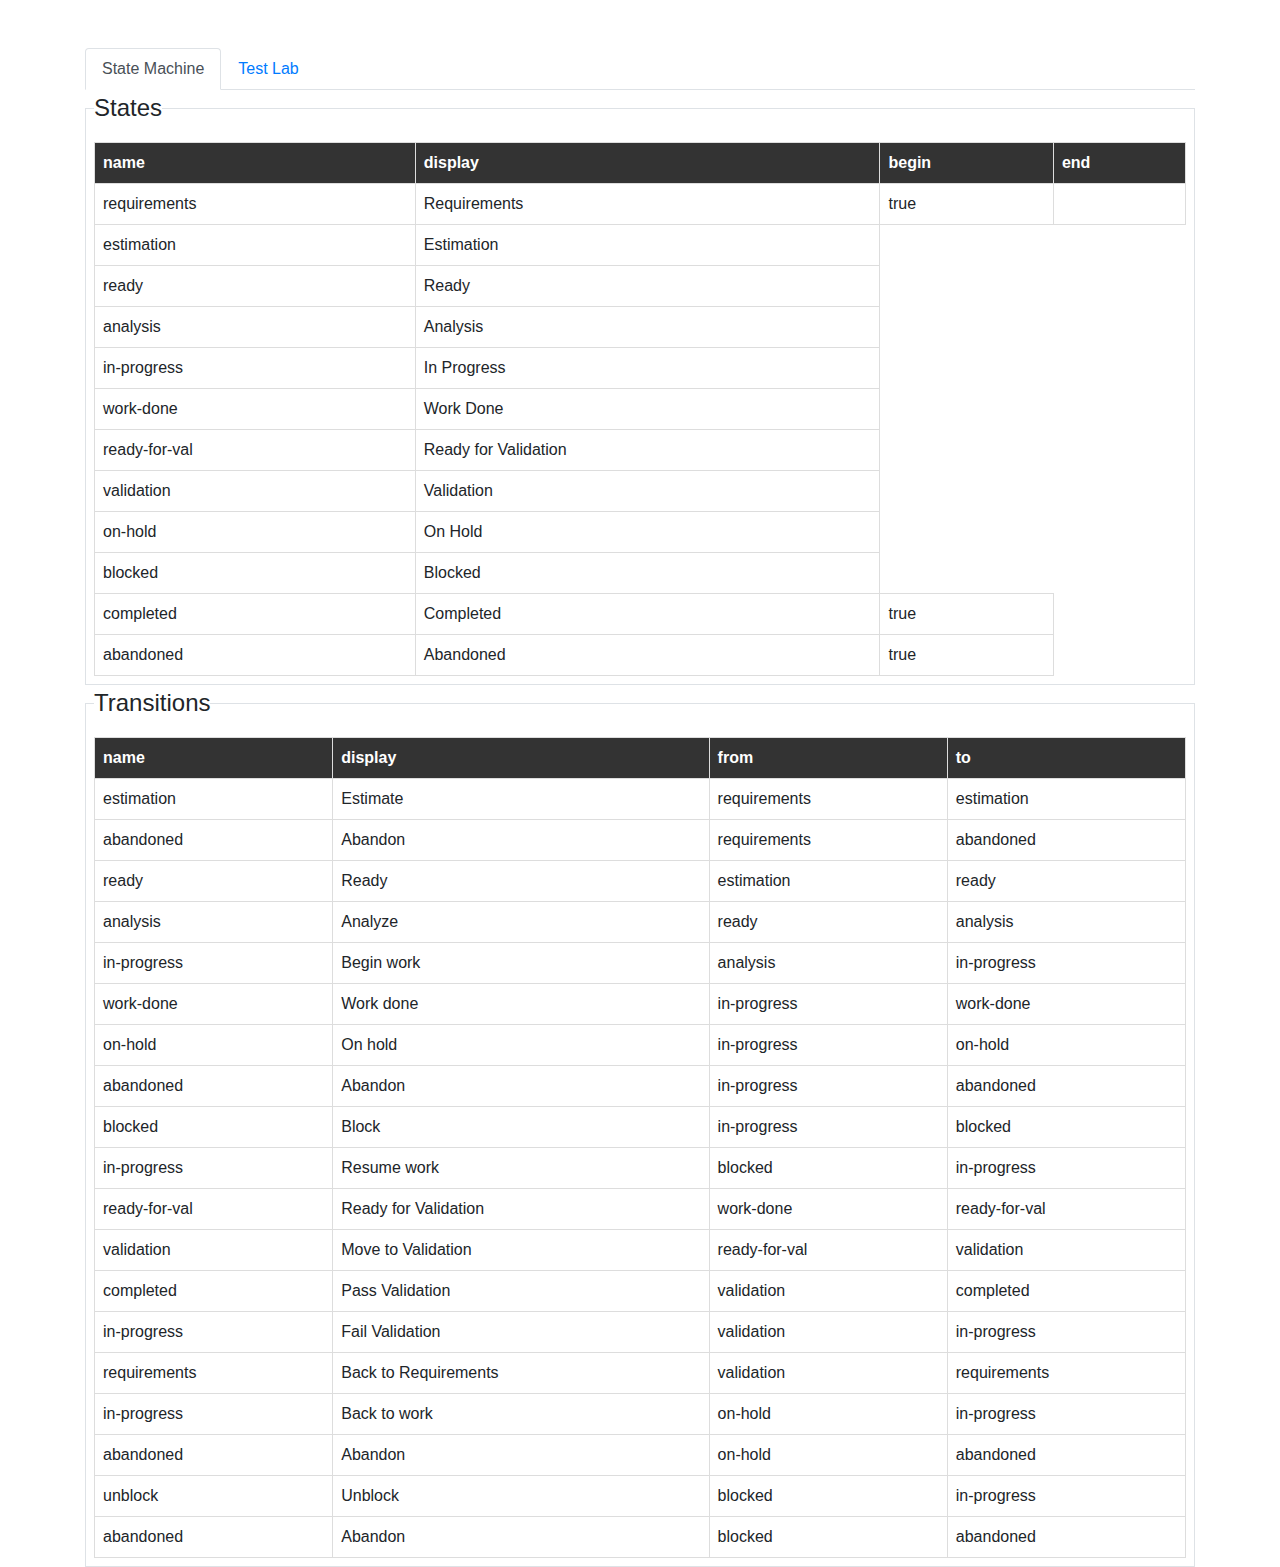
<file: fsm/index.html>
<!DOCTYPE html>
<html lang="en">
<head>
    <meta charset="UTF-8">
    <meta name="viewport" content="width=device-width, initial-scale=1.0">
    <title>State Machine Demo</title>
    <!-- Include Bootstrap CSS -->
    <link rel="stylesheet" href="https://maxcdn.bootstrapcdn.com/bootstrap/4.5.2/css/bootstrap.min.css">
    <link rel="stylesheet" type="text/css" href="css/site.css">

</head>
<body>
    <div class="container mt-5">
        <!-- Bootstrap Tab Navigation -->
        <ul class="nav nav-tabs" id="myTabs">
            <li class="nav-item">
                <a class="nav-link active" id="stateMachineTab" data-toggle="tab" href="#stateMachine">State Machine</a>
            </li>
            <li class="nav-item">
                <a class="nav-link" id="testLabTab" data-toggle="tab" href="#testLab">Test Lab</a>
            </li>
        </ul>

        <!-- Tab Content -->
        <div class="tab-content">
            <!-- State Machine Tab -->
            <div class="tab-pane fade show active" id="stateMachine">
                <!-- Fieldset for States -->
                <fieldset class="border p-2">
                    <legend class="w-auto">States</legend>
                    <table id="states-table" class="table table-bordered">

                        <!-- Table content for states will be populated dynamically -->
                    </table>
                </fieldset>

                <!-- Fieldset for Transitions -->
                <fieldset class="border p-2">
                    <legend class="w-auto">Transitions</legend>
                    <table id="transitions-table" class="table table-bordered">
                        <!-- Table content for transitions will be populated dynamically -->
                    </table>
                </fieldset>
            </div>

            <!-- Test Lab Tab -->
            <div class="tab-pane fade" id="testLab">
                <!-- Display Current State and Trigger Transitions -->
                <div class="mt-3">
                    <h5>Current State:</h5>
                    <p id="currentStateDisplay">No state selected</p>
                </div>

                <!-- Dropdown for Triggering Transitions -->
                <div class="mt-3">
                    <h5>Possible Transitions:</h5>
                    <select class="form-control" id="currentTransitions">
                        <!-- Dropdown options will be populated dynamically -->
                    </select>
                    <hr/>
                    <div id="stateChangeDiv">
                            <h5>State Change Log</h5>
                            <textarea id="stateChangeLog" rows="20"  readonly></textarea>
                    </div>
                          
                </div>

            </div>
        </div>
    </div>

    <!-- Include Bootstrap JS and your custom JavaScript for initialization -->
    <script src="https://code.jquery.com/jquery-3.5.1.slim.min.js"></script>
    <script src="https://cdn.jsdelivr.net/npm/@popperjs/core@2.11.6/dist/umd/popper.min.js"></script>
    <script src="https://maxcdn.bootstrapcdn.com/bootstrap/4.5.2/js/bootstrap.min.js"></script>
    <script type="text/javascript" src="js/html.js"></script>
    <script type="text/javascript" src="data/state-machine.1.js" id="stateMachineScript"></script>    
    <script type="text/javascript" src="js/state-machine.js"></script>
    <script type="text/javascript" src="js/app.1.js"></script>

</body>
</html>
</file>
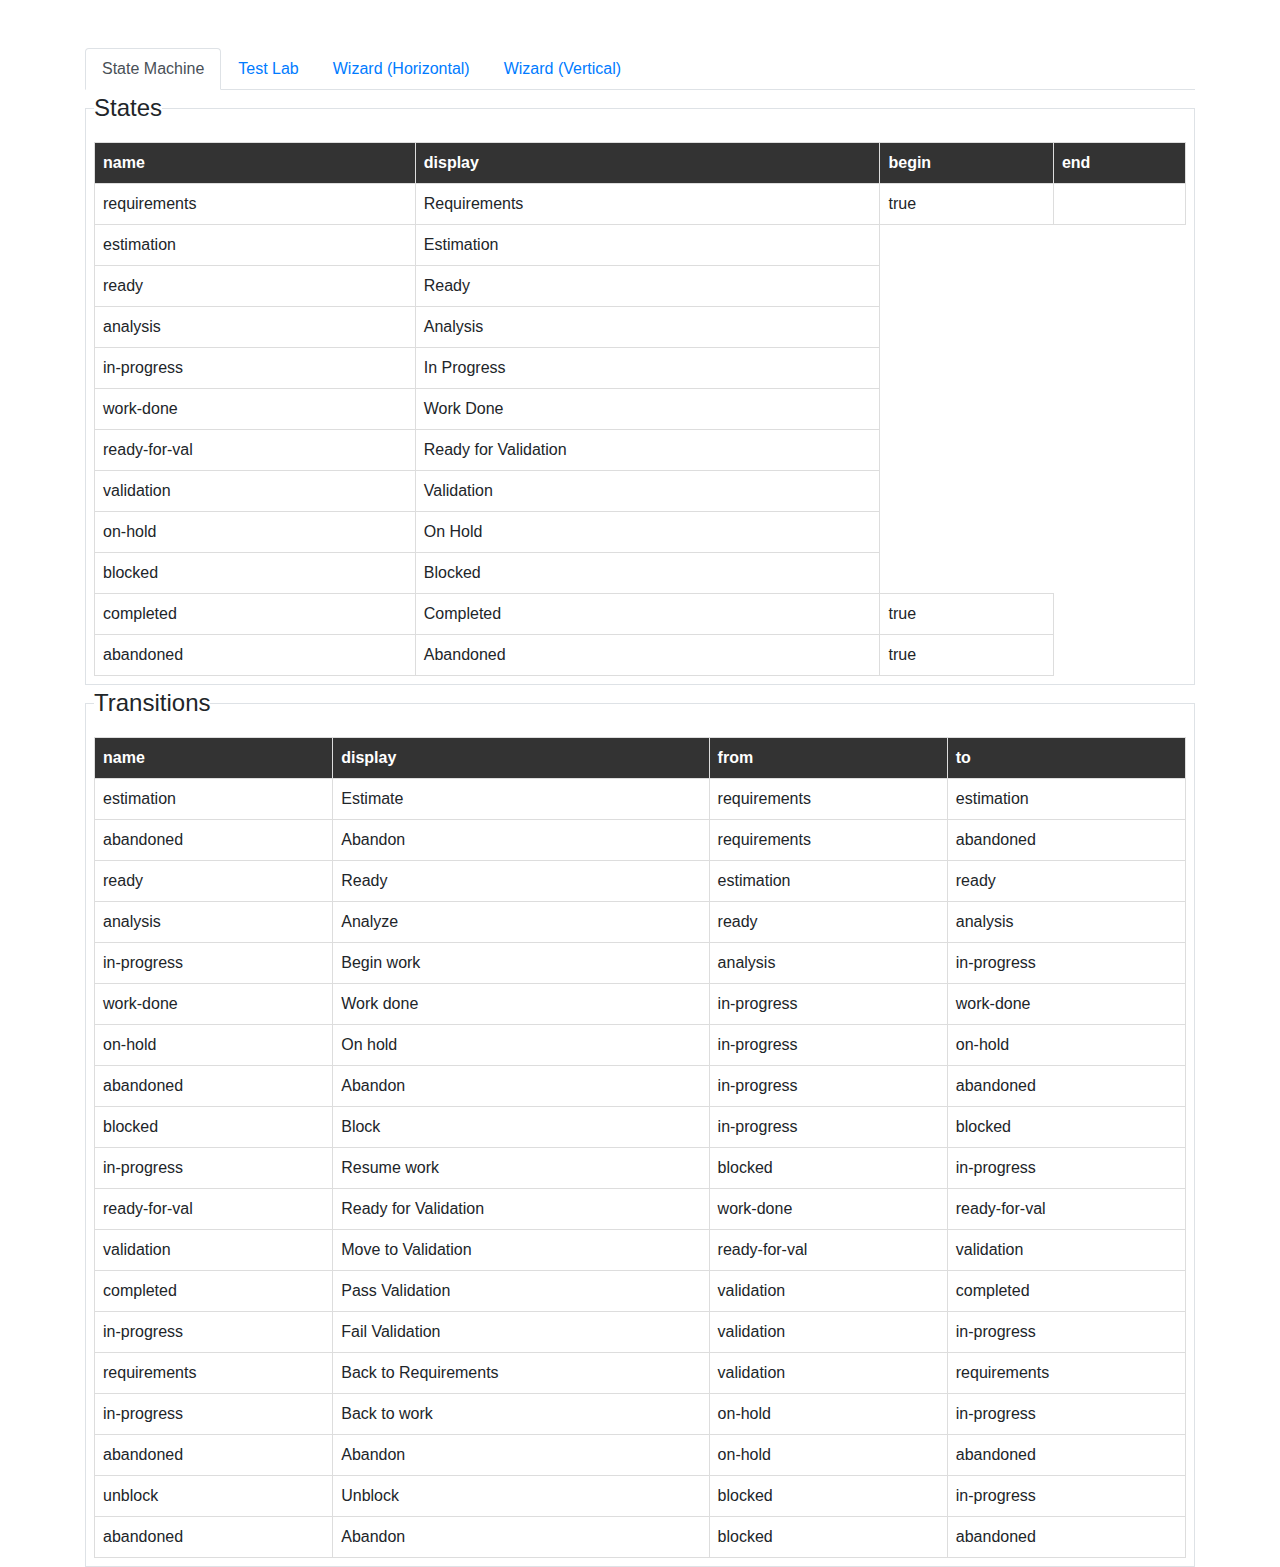
<file: fsm/index.wizard.0.html>
<!DOCTYPE html>
<html lang="en">

<head>
    <meta charset="UTF-8">
    <meta name="viewport" content="width=device-width, initial-scale=1.0">
    <title>State Machine Demo</title>
    <!-- Include Bootstrap CSS -->
    <link rel="stylesheet" href="https://maxcdn.bootstrapcdn.com/bootstrap/4.5.2/css/bootstrap.min.css">
    <link rel="stylesheet" type="text/css" href="css/site.wizard.0.css">

</head>

<body>
    <div class="container mt-5">
        <!-- Bootstrap Tab Navigation -->
        <ul class="nav nav-tabs" id="myTabs">
            <li class="nav-item">
                <a class="nav-link active" id="stateMachineTab" data-toggle="tab" href="#stateMachine">State Machine</a>
            </li>
            <li class="nav-item">
                <a class="nav-link" id="testLabTab" data-toggle="tab" href="#testLab">Test Lab</a>
            </li>
            <li class="nav-item">
                <a class="nav-link" id="hWizardTab" data-toggle="tab" href="#hWizard">Wizard (Horizontal)</a>
            </li>
            <li class="nav-item">
                <a class="nav-link" id="vWizardTab" data-toggle="tab" href="#vWizard">Wizard (Vertical)</a>
            </li>
        </ul>

        <!-- Tab Content -->
        <div class="tab-content">
            <!-- State Machine Tab -->
            <div class="tab-pane fade show active" id="stateMachine">
                <!-- Fieldset for States -->
                <fieldset class="border p-2">
                    <legend class="w-auto">States</legend>
                    <table id="states-table" class="table table-bordered">

                        <!-- Table content for states will be populated dynamically -->
                    </table>
                </fieldset>

                <!-- Fieldset for Transitions -->
                <fieldset class="border p-2">
                    <legend class="w-auto">Transitions</legend>
                    <table id="transitions-table" class="table table-bordered">
                        <!-- Table content for transitions will be populated dynamically -->
                    </table>
                </fieldset>
            </div>

            <!-- Test Lab Tab -->
            <div class="tab-pane fade" id="testLab">
                <!-- Display Current State and Trigger Transitions -->
                <div class="mt-3">
                    <h5>Current State:</h5>
                    <p id="currentStateDisplay">No state selected</p>
                </div>

                <!-- Dropdown for Triggering Transitions -->
                <div class="mt-3">
                    <h5>Possible Transitions:</h5>
                    <select class="form-control" id="currentTransitions">
                        <!-- Dropdown options will be populated dynamically -->
                    </select>
                    <hr />
                    <div id="stateChangeDiv">
                        <h5>State Change Log</h5>
                        <textarea id="stateChangeLog" rows="20" readonly></textarea>
                    </div>

                </div>

            </div>

            <!-- Horizontal Wizard -->
            <div class="tab-pane fade" id="hWizard">
                <h4>Horizontal Wizard</h4>
                <div class="wizard-outer">
                    <div id="wizard-horizontal" class="wizard-horizontal">
                        <div id="wizard-header-h" class="wizard-header"></div>
                        <div id="wizard-content-h" class="wizard-content">
                            <!-- Dynamic content will be loaded here based on the state -->
                        </div>
                        <div class="wizard-controls">
                            <button id="prev-button-h" class="wizard-button">Prev</button>
                            <div class="wizard-controls-right">
                                <button id="next-button-h" class="wizard-button">Next</button>
                                <button id="cancel-button-h" class="wizard-button">Cancel</button>
                            </div>
                        </div>
                    </div>
                </div>
            </div>

            <!-- Vertical Wizard -->
            <div class="tab-pane fade" id="vWizard">
                <h4>Vertical Wizard</h4>
                <div class="wizard-outer">
                    <div id="wizard-vertical" class="wizard-vertical">
                        <div class="wizard-sidebar">
                            <div class="wizard-steps">
                                <!-- Steps will be listed here -->
                                <div class="wizard-step">Step 1</div>
                                <div class="wizard-step">Step 2</div>
                                <!-- etc. -->
                            </div>
                            <div class="wizard-controls">
                                <button id="prev-button-v" class="wizard-button">Prev</button>
                                <div class="wizard-controls-right">
                                    <button id="next-button-v" class="wizard-button">Next</button>
                                    <button id="cancel-button-v" class="wizard-button">Cancel</button>
                                </div>
                            </div>
                        </div>
                        <div class="wizard-main">
                            <div id="wizard-header-v" class="wizard-header"></div>
                            <div id="wizard-content-v" class="wizard-content">
                                <!-- Dynamic content will be loaded here based on the state -->
                            </div>
                        </div>
                    </div>
                </div>
            </div>
        </div>
    </div>

    <!-- Include Bootstrap JS and your custom JavaScript for initialization -->
    <script src="https://code.jquery.com/jquery-3.5.1.slim.min.js"></script>
    <script src="https://cdn.jsdelivr.net/npm/@popperjs/core@2.11.6/dist/umd/popper.min.js"></script>
    <script src="https://maxcdn.bootstrapcdn.com/bootstrap/4.5.2/js/bootstrap.min.js"></script>
    <script type="text/javascript" src="js/html.js"></script>
    <script type="text/javascript" src="data/state-machine.1.js" id="stateMachineScript"></script>
    <script type="text/javascript" src="data/fsm-horizontal.js" id="stateMachineScript"></script>
    <script type="text/javascript" src="js/state-machine.wizard.0.js"></script>
    <script type="text/javascript" src="js/wizard.js"></script>
    <script type="text/javascript" src="js/app.wizard.0.js"></script>
    <!--
    <script type="text/javascript" src="js/app.wizard.0.js"></script>
    -->

    <script>
        var settings = {
            elementIds: {
                next: 'next-button-h',
                previous: 'prev-button-h',
                cancel: 'cancel-button-h',
                header: 'wizard-header-h',
                content: 'wizard-content-h'
            },
            onTransition: (id) => {
                alert(id);
            },
            onFinish: () => {
                alert('all done here!');
            },
            states: [
                {
                    name: 'filters',
                    behaviors: {
                        onArrive: () => { },
                        onLeave: () => { },
                        onValidate: (isValid) => { },
                        validate: () => { return true; }
                    },
                    buildElement: ()=>{ 
                        const h3 = document.createElement("h3");
                        h3.innerText = `${name}`;
                        return h3;
                    }
                },
                {
                    name: 'setto',
                    behaviors: {
                        onArrive: () => { },
                        onLeave: () => { },
                        onValidate: (isValid) => { },
                        validate: () => { return true; }
                    },
                    buildElement: ()=>{ 
                        const h3 = document.createElement("h3");
                        h3.innerText = `${name}`;
                        return h3;
                    }
                },
                {
                    name: 'confirm',
                    behaviors: {
                        onArrive: () => { },
                        onLeave: () => { },
                        onValidate: (isValid) => { },
                        validate: () => { return true; }
                    },
                    buildElement: ()=>{ 
                        const h3 = document.createElement("h3");
                        h3.innerText = `${name}`;
                        return h3;
                    }
                },
                {
                    name: 'success',
                    behaviors: {
                        onArrive: () => { },
                        onLeave: () => { },
                        onValidate: (isValid) => { },
                        validate: () => { return true; }
                    },
                    buildElement: ()=>{ 
                        const h3 = document.createElement("h3");
                        h3.innerText = `${name}`;
                        return h3;
                    }
                },
                {
                    name: 'failure',
                    behaviors: {
                        onArrive: () => { },
                        onLeave: () => { },
                        onValidate: (isValid) => { },
                        validate: () => { return true; }
                    },
                    buildElement: ()=>{ 
                        const h3 = document.createElement("h3");
                        h3.innerText = `${name}`;
                        return h3;
                    }
                }
            ],
            transitions: [
                {
                    from: 'filters',
                    to: 'setto',
                    behavior:{
                        onArrive: ()=>{},
                        onLeave: ()=>{}
                    },
                    requiresValidation: true
                },
                {
                    from: 'setto',
                    to: 'confirm',
                    behavior:{
                        onArrive: ()=>{},
                        onLeave: ()=>{}
                    },
                    requiresValidation: true
                },
                {
                    from: 'confirm',
                    to: 'post',
                    behavior:{
                        onArrive: ()=>{},
                        onLeave: ()=>{}
                    }
                }
            ]

        };
        WIZARD.init(settings, wizarddata);

    </script>
</body>

</html>
</file>
<file: fsm/css/site.css>
/* CSS styles for tables */
table {
    width: 100%;
    border-collapse: collapse;
  }
  
  table th,
  table td {
    padding: 8px;
    border: 1px solid #ddd;
    text-align: left;
  }
  
  /* Style the table header row */
  table thead th {
    background-color: #333;
    color: #fff;
  }

  /* Apply these styles to make the textarea take up maximum width */
#stateChangeDiv {
    display: flex;          /* Use flexbox to control the layout */
    flex-direction: column; /* Stack elements vertically */
  }
  
  #stateChangeLog {
    flex: 1;                /* Grow and take up available space */
    width: 100%;            /* 100% width of its parent (the #stateChangeLog div) */
    resize: none;           /* Disable textarea resizing by the user */
  }
</file>
<file: fsm/css/site.wizard.0.css>
/* CSS styles for tables */
table {
    width: 100%;
    border-collapse: collapse;
  }
  
  table th,
  table td {
    padding: 8px;
    border: 1px solid #ddd;
    text-align: left;
  }
  
  /* Style the table header row */
  table thead th {
    background-color: #333;
    color: #fff;
  }

  /* Apply these styles to make the textarea take up maximum width */
#stateChangeDiv {
    display: flex;          /* Use flexbox to control the layout */
    flex-direction: column; /* Stack elements vertically */
  }
  
  #stateChangeLog {
    flex: 1;                /* Grow and take up available space */
    width: 100%;            /* 100% width of its parent (the #stateChangeLog div) */
    resize: none;           /* Disable textarea resizing by the user */
  }



.wizard-outer {
  display: flex;
  flex-direction: column;
  justify-content: space-between; /* This will push the content and controls apart */
  height: 80vh; /* This makes the wizard take the full height of the viewport */
  padding: 10px;
  background-color: gainsboro;
}

.wizard-horizontal {
  display: flex;
  flex-direction: column;
  height: 100%; /* Fill the height of the wizard-outer */
}

.wizard-vertical {
  display: flex;
  width: 100%;
  height: 100%;
}

.wizard-header {
  background-color: darkgray;
  height: 2rem;
  padding: 2px 4px;
}

.wizard-content {
  flex-grow: 1; /* This will make the content fill the available space */
  padding: 5px;
  overflow-y: auto; /* Adds scroll to content if it overflows */
  border: 1px solid #ccc;
  height: 100%;
  margin-bottom: 5px;
  background-color: aliceblue;
}

.wizard-controls {
  display: flex;
  justify-content: space-between;
  width: 100%;
  padding: 0 10%;
}

/* Additional class for grouping Next and Cancel buttons */
.wizard-controls-right {
  display: flex;
}

.wizard-button {
  padding: 2px 4px;
  margin: 2px;
}

/* Sidebar Styles */
.wizard-sidebar {
  display: flex;
  flex-direction: column;
  justify-content: space-between; /* Aligns steps at the top and controls at the bottom */
  flex-basis: 20%; /* Adjust width of sidebar */
  height: 100%;
  border-right: 1px solid #ccc;
  padding: 10px;
}

/* Main Area Styles */
.wizard-main {
  display: flex;
  flex-direction: column; /* Stack header and content vertically */
  flex-grow: 1; /* Take remaining space */
  height: 100%;
}

.wizard-steps {
  flex-basis: 20%;
  border-right: 1px solid #ccc;
  padding: 10px;
}

.wizard-step {
  margin-bottom: 10px;
  padding: 5px;
  border: 1px solid #ccc;
}
</file>
